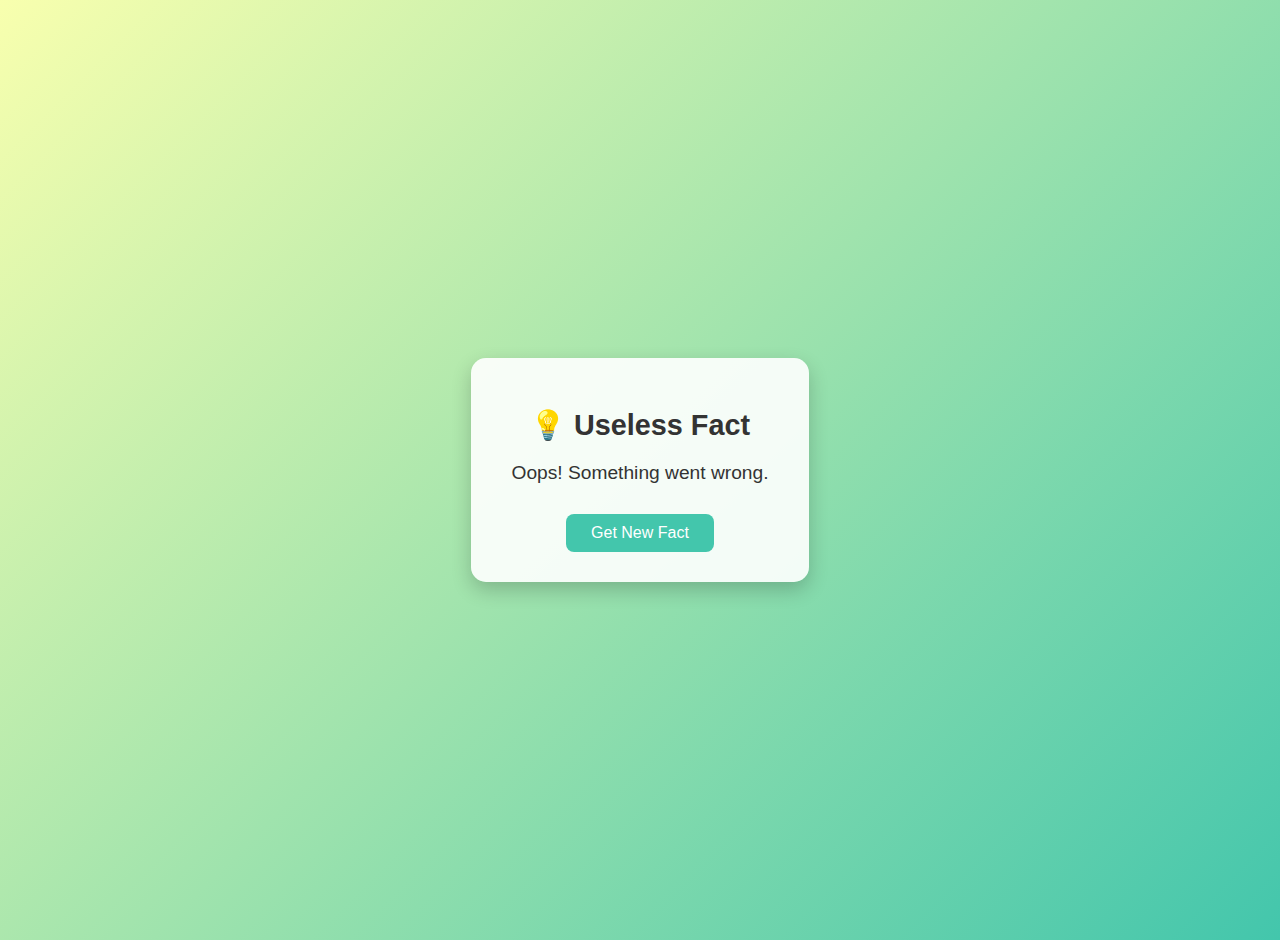
<file: .archive/fact.html>
<!DOCTYPE html>
<html lang="en">
<head>
<meta charset="UTF-8">
<meta name="viewport" content="width=device-width, initial-scale=1.0">
<title>Random Useless Fact</title>
<style>
    body {
        font-family: 'Segoe UI', Tahoma, Geneva, Verdana, sans-serif;
        background: linear-gradient(135deg, #f8ffae, #43c6ac);
        display: flex;
        justify-content: center;
        align-items: center;
        height: 100vh;
        margin: 0;
        padding: 20px;
        color: #333;
    }
    .container {
        background: rgba(255,255,255,0.9);
        padding: 30px 40px;
        border-radius: 15px;
        box-shadow: 0 8px 20px rgba(0,0,0,0.2);
        max-width: 500px;
        text-align: center;
    }
    h1 {
        margin-bottom: 20px;
        font-size: 1.8rem;
    }
    p {
        font-size: 1.2rem;
        margin-bottom: 30px;
    }
    button {
        padding: 10px 25px;
        font-size: 1rem;
        border: none;
        border-radius: 8px;
        background-color: #43c6ac;
        color: white;
        cursor: pointer;
        transition: background 0.3s;
    }
    button:hover {
        background-color: #38a79f;
    }
</style>
</head>
<body>

<div class="container">
    <h1>💡 Useless Fact</h1>
    <p id="fact">Loading...</p>
    <button id="newFactBtn">Get New Fact</button>
</div>

<script>
    const factElem = document.getElementById("fact");
    const button = document.getElementById("newFactBtn");

    async function fetchFact() {
        factElem.textContent = "Loading...";
        try {
            const response = await fetch("https://uselessfacts.jsph.pl/random.json?language=en");
            const data = await response.json();
            factElem.textContent = data.text;
        } catch (error) {
            factElem.textContent = "Oops! Something went wrong.";
            console.error(error);
        }
    }

    // Load fact lần đầu
    fetchFact();

    // Bấm nút để lấy fact mới
    button.addEventListener("click", fetchFact);
</script>

</body>
</html>
</file>
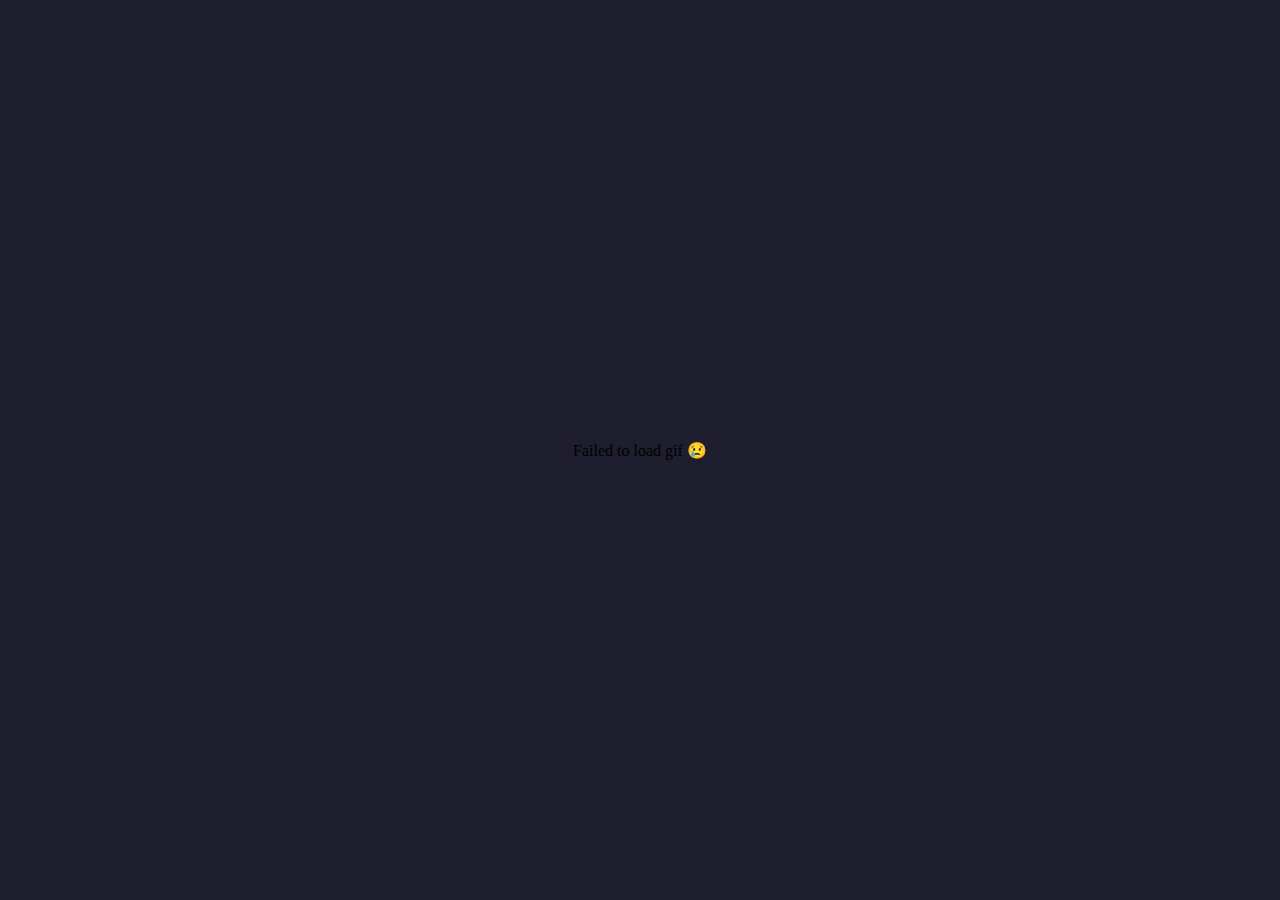
<file: .archive/gif.html>
<!DOCTYPE html>
<html lang="en">
<head>
  <meta charset="UTF-8">
  <title>Anime GIF</title>
  <style>
    body {
      background: #1e1e2e;
      display: flex;
      justify-content: center;
      align-items: center;
      height: 100vh;
      margin: 0;
    }
    img {
      max-width: 400px;
      border-radius: 10px;
      box-shadow: 0 0 15px rgba(255,255,255,0.5);
    }
  </style>
</head>
<body>
  <div id="gif-container">Loading...</div>

  <script>
    async function loadGif() {
      try {
        const res = await fetch("https://g.tenor.com/v1/random?q=anime&key=LIVDSRZULELA&limit=1");
        const data = await res.json();
        const gifUrl = data.results[0].media[0].gif.url;

        document.getElementById("gif-container").innerHTML = 
          `<img src="${gifUrl}" alt="anime gif">`;
      } catch (err) {
        document.getElementById("gif-container").innerText = "Failed to load gif 😢";
      }
    }
    loadGif();
  </script>
</body>
</html>
</file>
